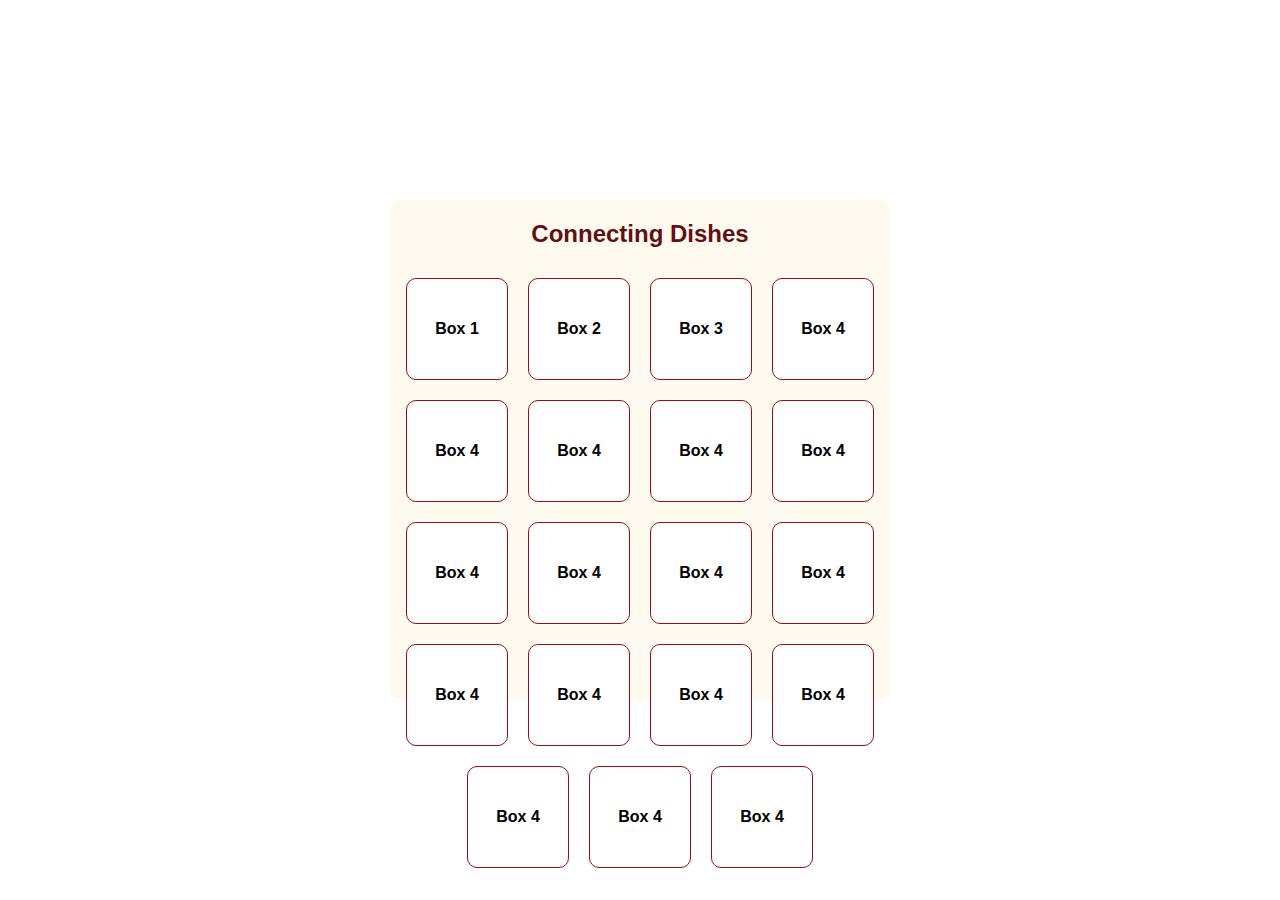
<file: muba.html>
<!DOCTYPE html>
<html>
<head>
  <title>EcoConnect Sub-Boxes</title>
  <style>
    body {
      font-family: sans-serif;
      margin: 0;
      color: black;
    }

    .container {
      position: absolute;
      top: 50%;
      left: 50%;
      transform: translate(-50%, -50%);
      width: 500px;
      height: 500px;
      background-color: #3dd43d;
      border-radius: 10px;
      background: #fffaf0;
    }

    .heading {
      text-align: center;
      font-size: 24px;
      font-weight: bold;
      color: rgb(99, 16, 16);
      padding: 20px 0;
    }

    .sub-boxes {
      display: flex;
      flex-wrap: wrap;
      justify-content: center;
    }

    .sub-box {
      width: 100px;
      height: 100px;
      background-color: #ffffff;
      border: 1px solid #970f0f;
      margin: 10px;
      text-align: center;
      font-size: 16px;
      font-weight: bold;
      line-height: 100px;
      border-radius: 10px;
    }
  </style>
</head>
<body>
  <div class="container">
    <div class="heading">Connecting Dishes</div>
    <div class="sub-boxes">
      <div class="sub-box">Box 1</div>
      <div class="sub-box">Box 2</div>
      <div class="sub-box">Box 3</div>
      <div class="sub-box">Box 4</div>
      <div class="sub-box">Box 4</div>
      <div class="sub-box">Box 4</div>
      <div class="sub-box">Box 4</div>
      <div class="sub-box">Box 4</div>
      <div class="sub-box">Box 4</div>
      <div class="sub-box">Box 4</div>
      <div class="sub-box">Box 4</div>
      <div class="sub-box">Box 4</div>
      <div class="sub-box">Box 4</div>
      <div class="sub-box">Box 4</div>
      <div class="sub-box">Box 4</div>
      <div class="sub-box">Box 4</div>
      <div class="sub-box">Box 4</div>
      <div class="sub-box">Box 4</div>
      <div class="sub-box">Box 4</div>
    </div>
  </div>
</body>
</html>
</file>
